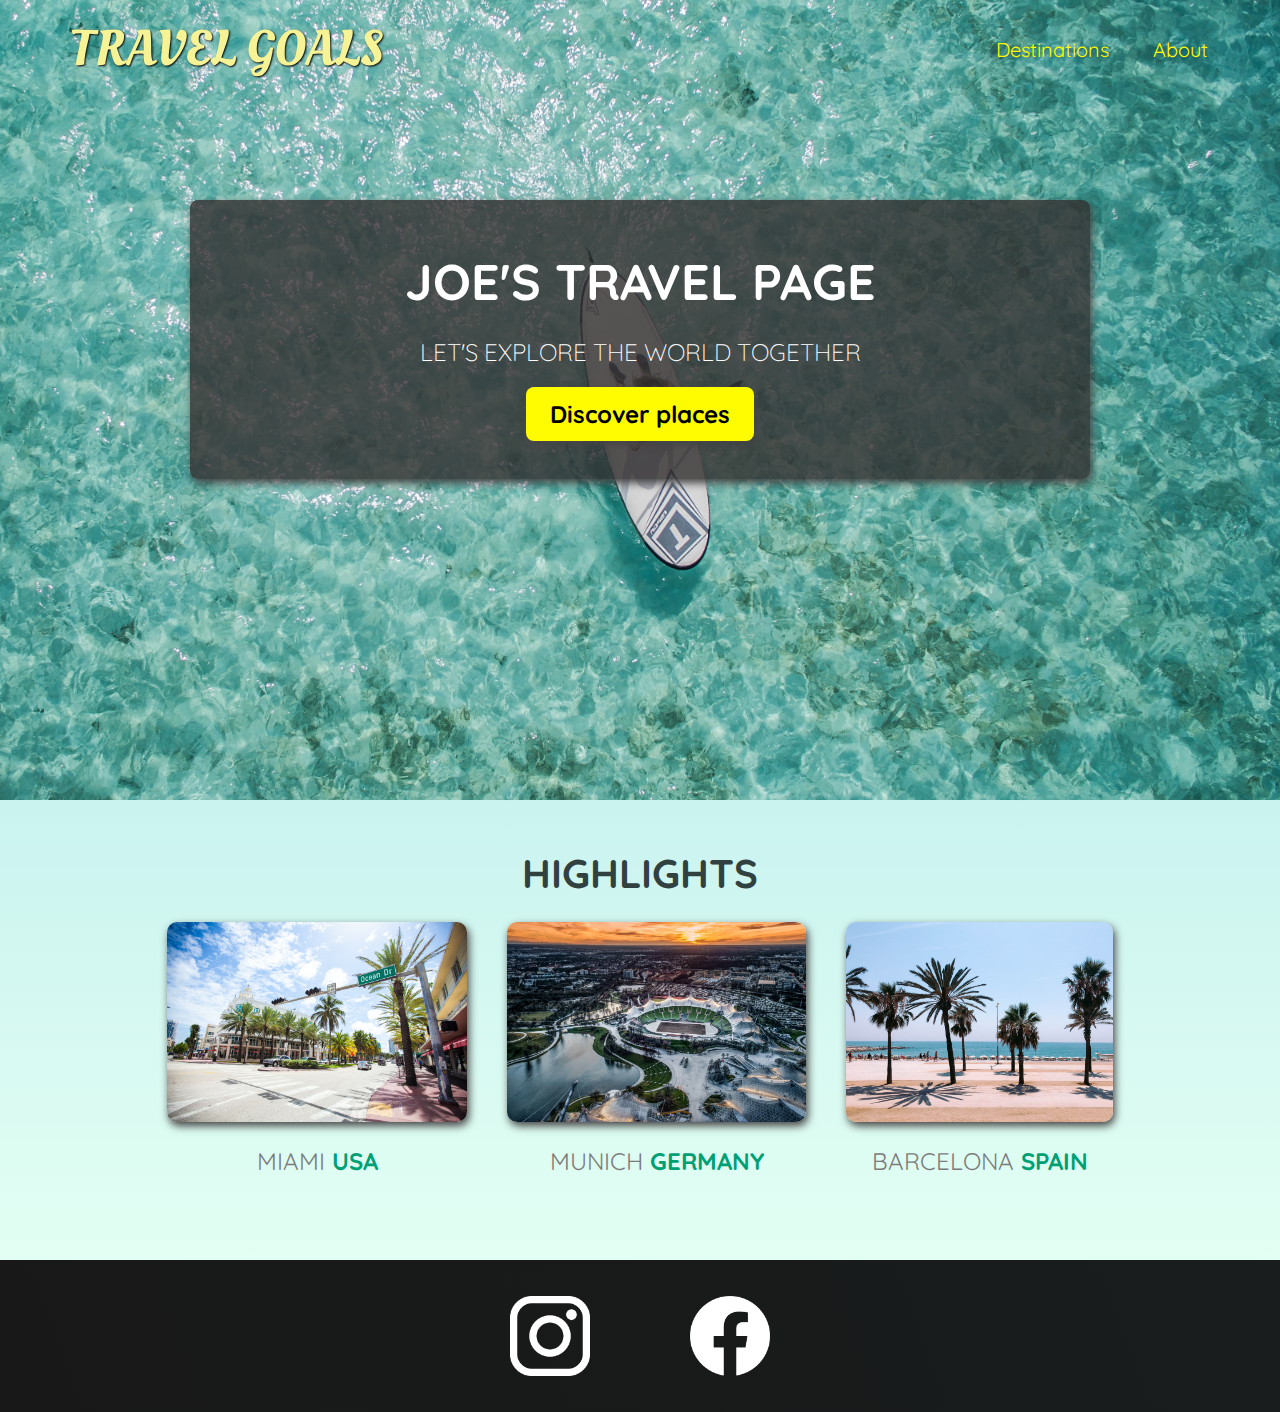
<file: index.html>
<!DOCTYPE html>
<html lang="en">
<head>
    <!--Meta data-->
    <meta charset="UTF-8">
    <meta name="viewport" content="width=device-width, initial-scale=1.0">
    <!--Google Fonts-->
    <link
      href="https://fonts.googleapis.com/css2?family=Raleway:wght@700&family=Oleo+Script:wght@700&family=Quicksand:wght@300;500;700&display=swap"
      rel="stylesheet"
    />
    <!--External CSS files-->
    <link href="/Styles/shared.css" rel="stylesheet">
    <link href="/Styles/style.css" rel="stylesheet">
    <!--Title-->
    <title>Travel Goals</title>
</head>
<body>
    <header>
        <div id="page-logo">
            <a href="index.html">Travel Goals</a>
        </div>
        <nav>
            <ul id="flex-list">
                <li><a href="places.html">Destinations</a></li>
                <li><a href="about.html">About</a></li>
            </ul>
        </nav>
    </header>
    <main>
        <section id="hero">
            <div id="hero-content">
                <h1>Joe's Travel Page</h1>
                <p>Let's explore the world together</p>
                <a href="places.html">Discover places</a>
            </div>
        </section>
        <section id="highlights">
            <h2>Highlights</h2>
            <ul id="destinations">
                <li class="destination">
                    <img src="/Images/Places/miami.jpg" alt="Miami streets on sunny day" />
                    <p>Miami <strong>USA</strong></p>
                </li>
                <li class="destination">
                    <img src="/Images/Places/munich.jpg" alt="Munich stadium in winter" />
                    <p>Munich <strong>Germany</strong></p>
                </li>
                <li class="destination">
                    <img src="/Images/Places/barcelona.jpg" alt="Palm beach in Barcelona" />
                    <p>Barcelona <strong>Spain</strong></p>
                </li>
            </ul>
        </section>
    </main>
    <footer>
        <ul>
            <li>
                <a href="https://www.instagram.com">
                    <img src="/Images/Icons/insta.png" alt="Instagram logo" />
                </a>
            </li>
            <li>
                <a href="https://www.facebook.com">
                    <img src="/Images/Icons/facebook.png" alt="Fcebook logo"/>
                </a>
            </li>
        </ul>
    </footer>
</body>
</html>
</file>
<file: Styles/shared.css>
body {
    font-family: "Quicksand", sans-serif;
    margin: 0;
}

header {
    display: flex;
    /*flex-direction: row;
    flex-wrap: nowrap;*/
    flex-flow: row nowrap;
    align-items: center;
    justify-content: space-between;
    padding: 15px 60px;
    position: absolute;
    top: 0;
    left: 0;
    width: 100%;
    box-sizing: border-box;
}

ul {
    list-style: none;
    margin: 0;
    padding: 0;
}

header ul {
    display: flex;
}

header li {
    margin-left: 20px;
}

#page-logo a {
    font-family: "Oleo Script", sans-serif;
    font-size: 50px;
    color: rgb(245, 243, 150);
    padding: 10px;
    text-decoration: none;
    text-transform: uppercase;
    text-shadow: 1px 1px 2px rgb(0, 0, 0);
}

header a {
    color: rgb(255, 251, 0);
    text-decoration: none;
    font-size: 20px;
    padding: 12px;
    text-shadow: 1px 1px 2px rgba(0, 0, 0, 0.2);
    border-radius: 6px;
}

header nav a:hover {
    color: rgb(77, 77, 77);
    background-color: rgb(255, 251, 0);
}

footer {
    background: linear-gradient(70deg, rgb(24, 24, 24), rgb(25, 29, 29));
    padding: 36px 0;
}

footer ul {
    display: flex;
    justify-content: center;
}

footer li {
    width: 80px;
    height: 80px;
    margin: 0 50px;
}

footer img {
    width: 100%;
    height: 100%;
}
</file>
<file: Styles/style.css>
#hero {
    height: 800px;
    background-image: url("/Images/Places/ocean.jpg");
    background-position: center;
    background-size: cover;
}

#hero-content {
    width: 900px;
    background-color: rgba(51, 47, 47, 0.8);
    box-shadow: 2px 4px 8px rgb(68, 67, 67);
    border-radius: 8px;
    text-align: center;
    padding: 50px 0;
    margin: 0 auto;
    position: relative;
    top: 200px;
}

#hero-content h1 {
    color: white;
    text-transform: uppercase;
    font-size: 50px;
    font-family: 'Raleway' sans-serif;
    margin: 0;
}

#hero-content p {
    color: white;
    text-transform: uppercase;
    font-size: 24px;
    font-weight: 300;
    margin-bottom: 32px;
}

#hero-content a {
    text-decoration: none;
    background-color: rgb(255, 251, 0);
    padding: 12px 24px;
    color: black;
    font-size: 24px;
    font-weight: bold;
    border-radius: 8px;
    box-shadow: 2px 4px 8px rgb(68, 67, 67);
}

#hero-content a:hover {
    background-color: rgb(255, 238, 0);
}

#highlights {
    padding: 24px;
    background: linear-gradient(0deg, rgb(227, 255, 243), rgb(202, 243, 240));
}

#highlights h2 {
    text-transform: uppercase;
    text-align: center;
    font-size: 40px;
    color: rgb(49, 65, 64);
    margin: 24px 0;
}

#destinations {
    display: flex;
    width: 90%;
    margin: auto;
    margin-bottom: 40px;
    justify-content: center;
}

.destination img {
    height: 200px;
    width: 100%;
    box-shadow: 2px 4px 8px rgb(68, 67, 67);
    border-radius: 10px;
    object-fit: cover;
}

.destination {
    margin: 0 20px;
    text-transform: uppercase;
}

.destination p {
    text-align: center;
    font-size: 24px;
    color: rgb(124, 123, 123);
    margin: 20px 0;
}

.destination strong {
    color: rgb(0, 160, 117);
}
</file>
